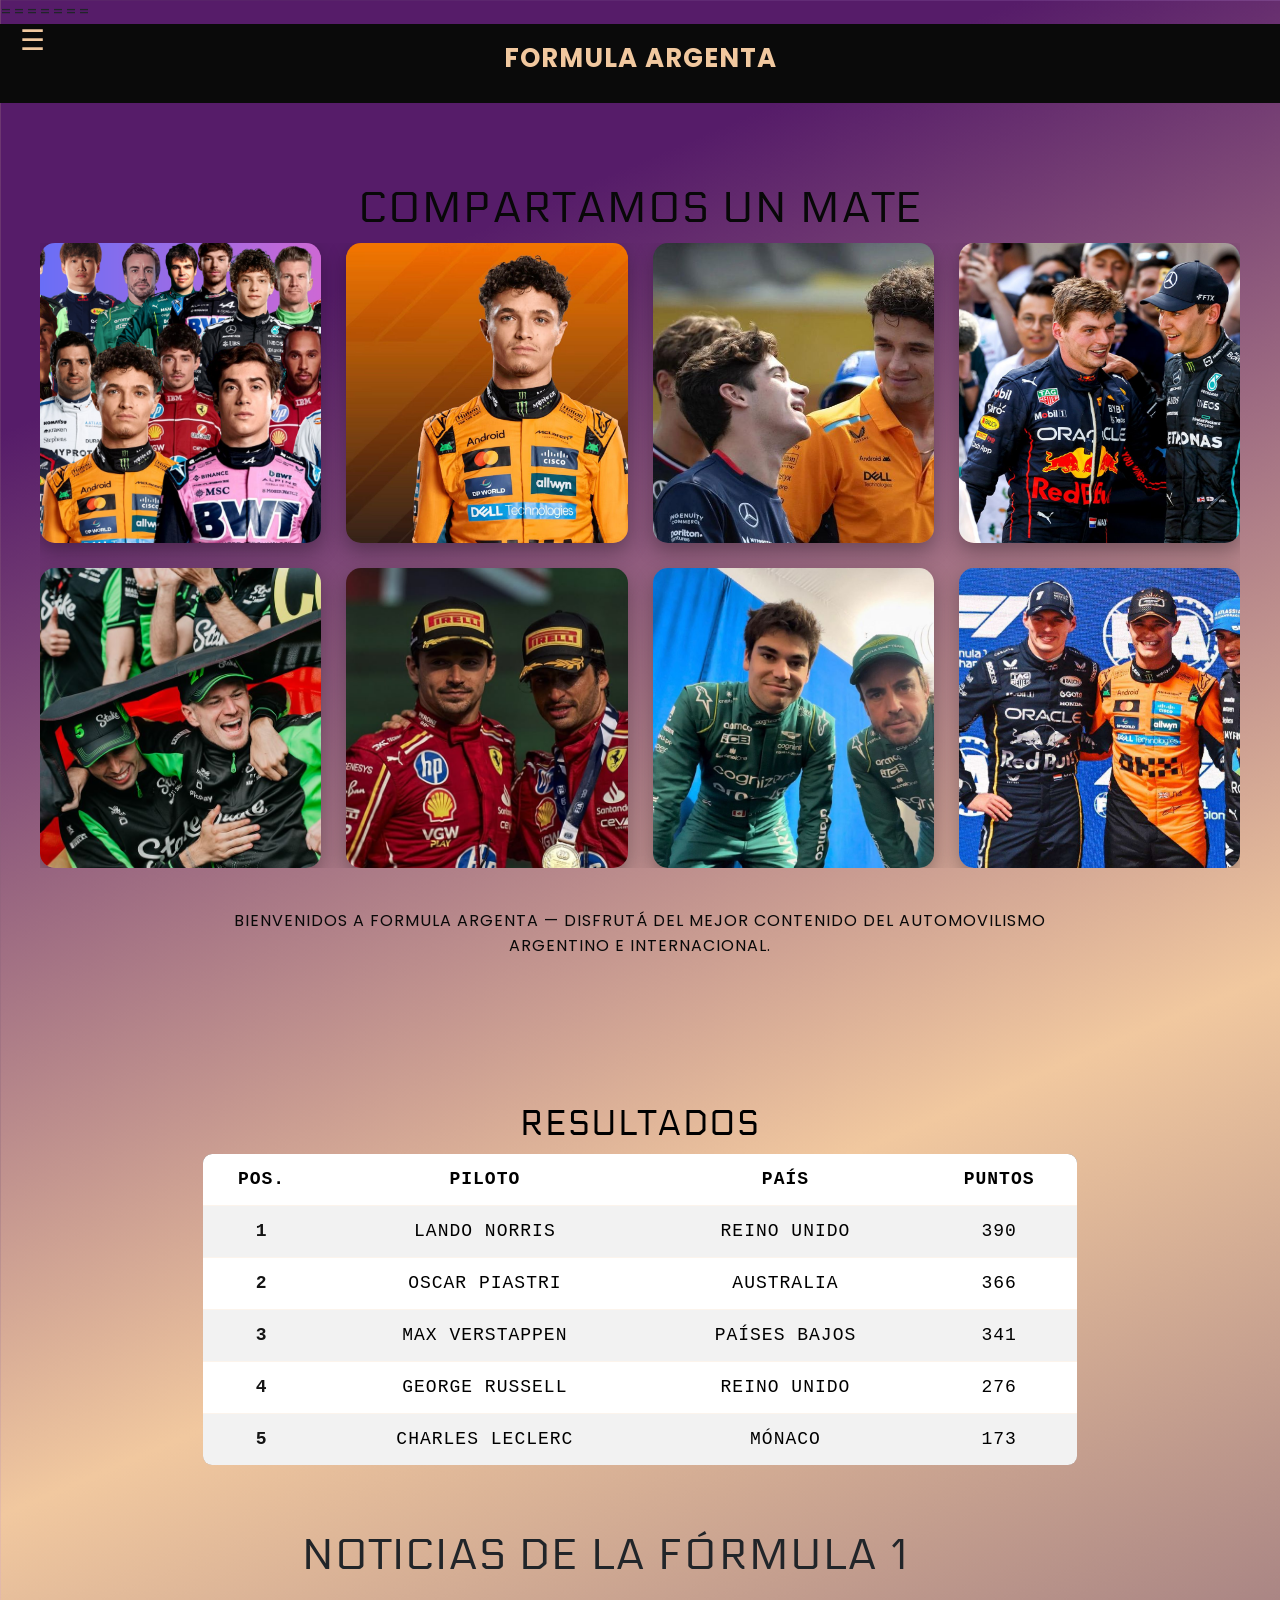
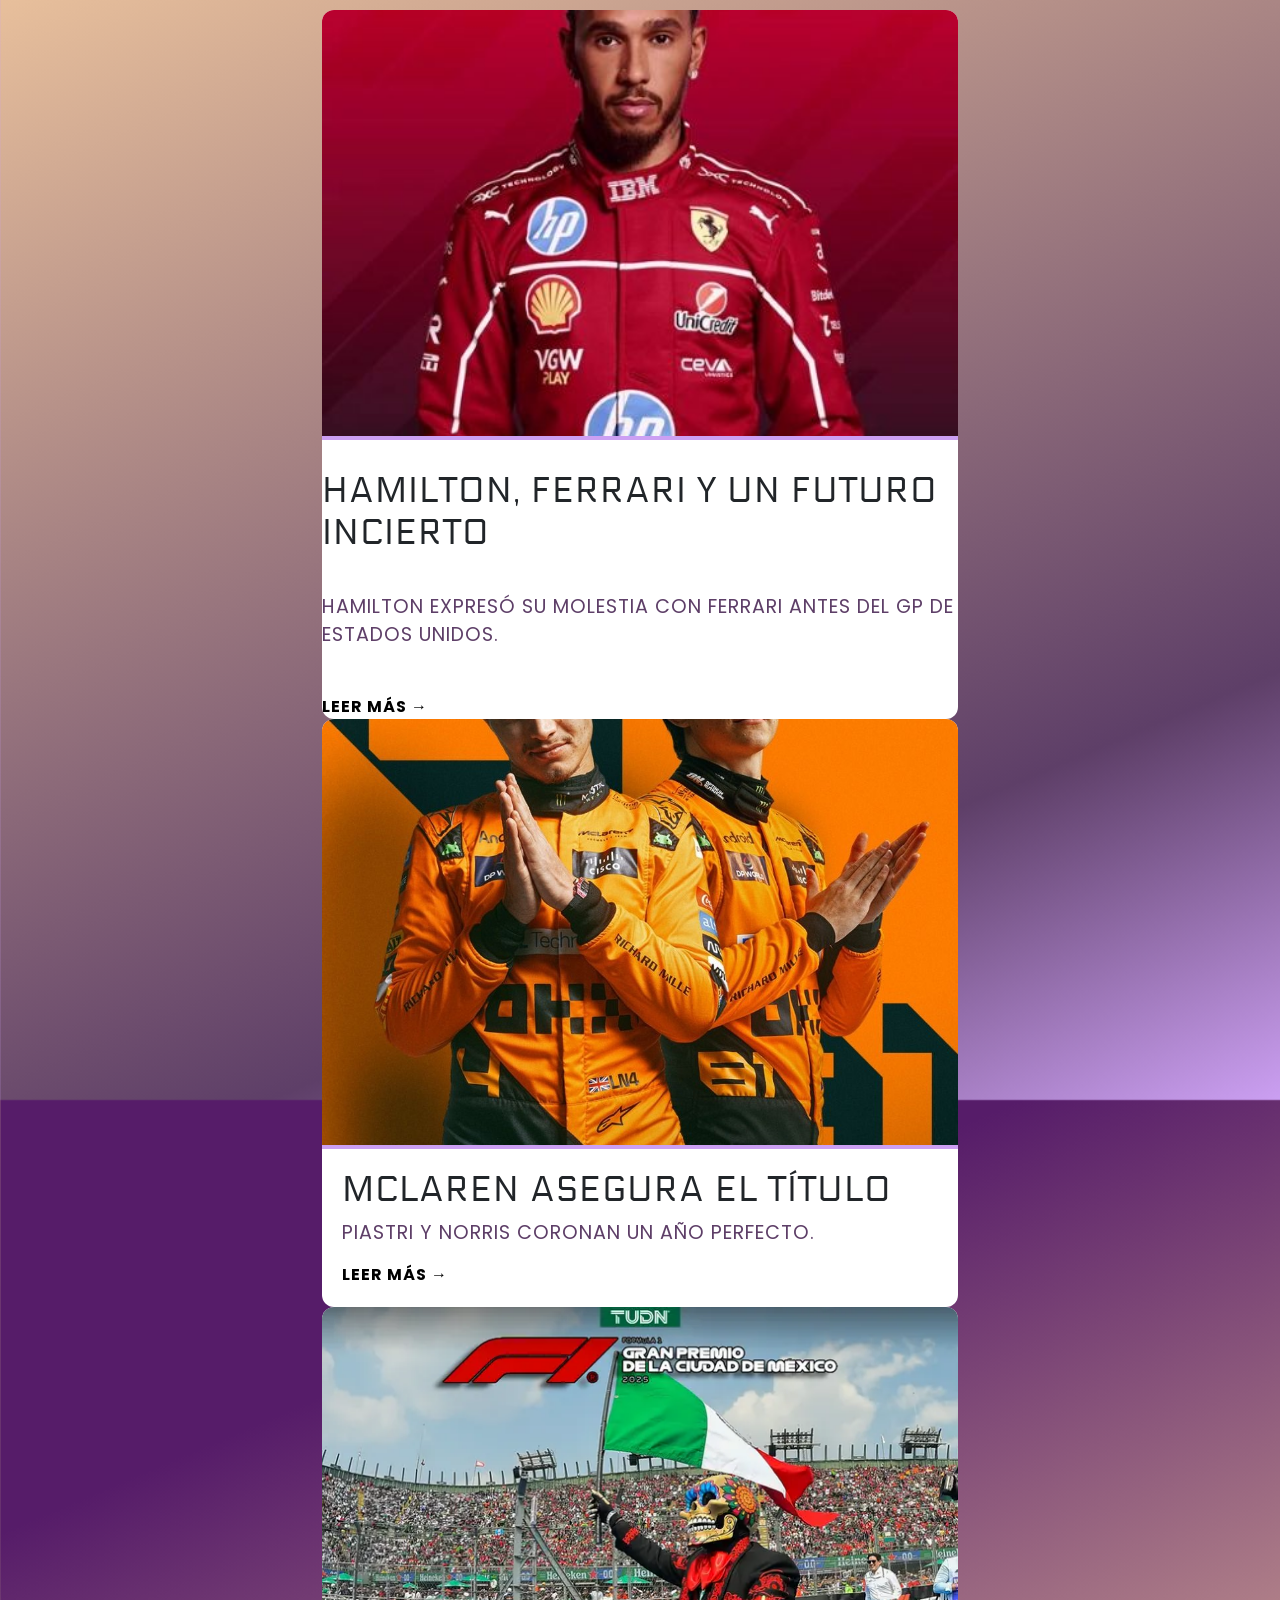
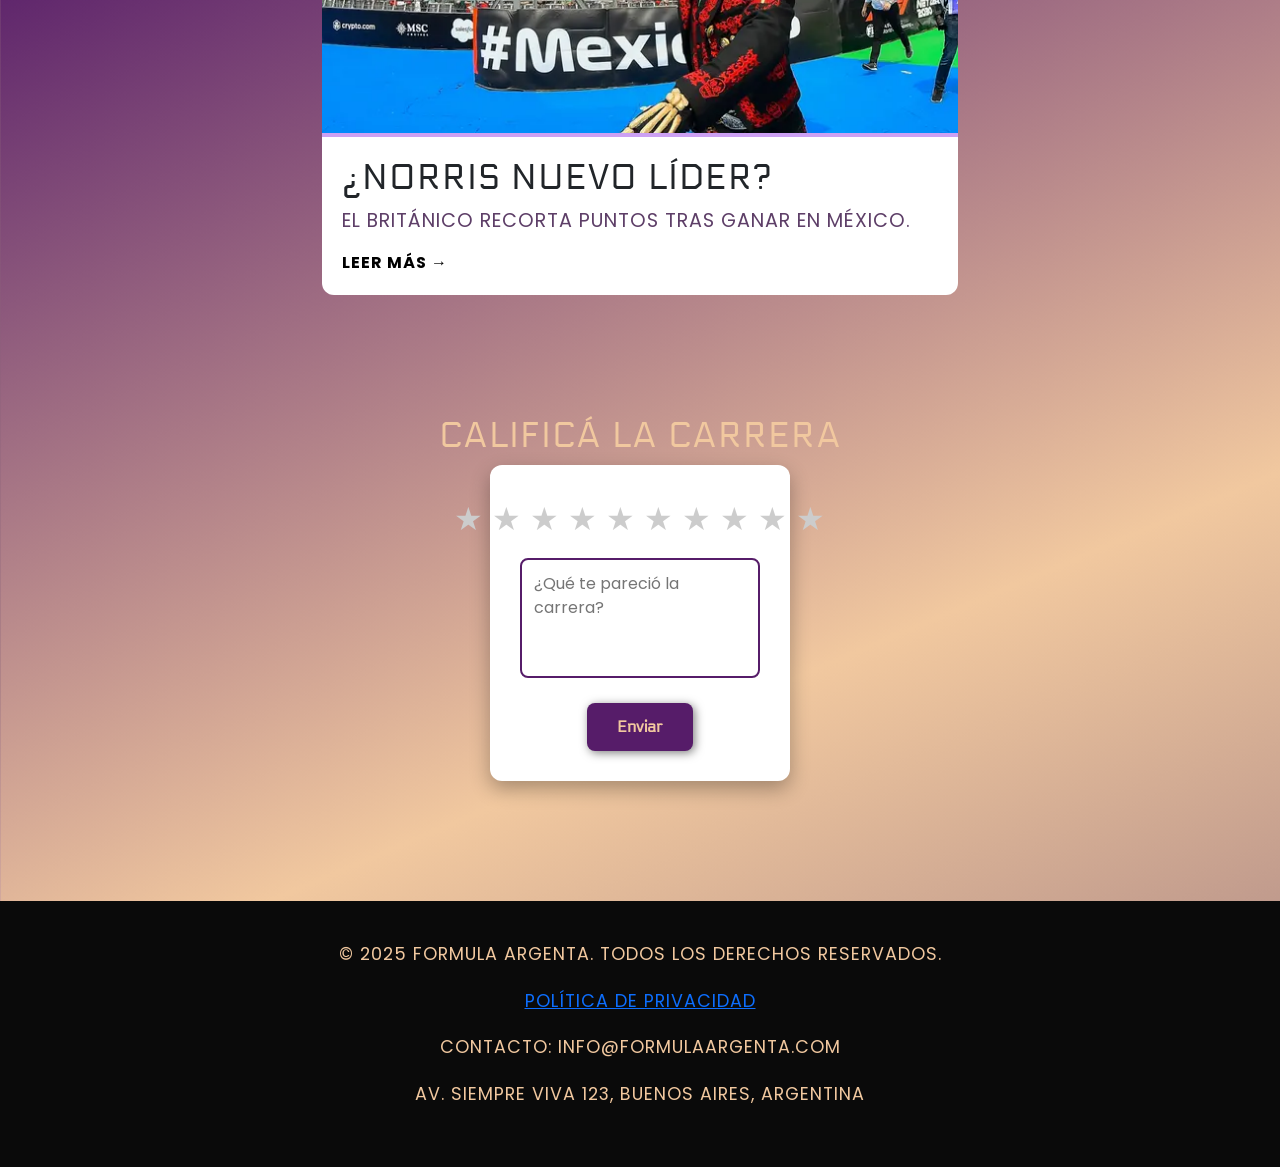
<file: index.html>
<!DOCTYPE html>
<html lang="es">
<head>
    <meta charset="UTF-8" />
    <meta name="viewport" content="width=device-width, initial-scale=1.0" />
    <title>Formula Argenta</title>

    <!-- Bootstrap -->
    <link 
        rel="stylesheet"
        href="https://cdn.jsdelivr.net/npm/bootstrap@5.3.3/dist/css/bootstrap.min.css"
    />

    <!-- Tipografías -->
    <link 
        rel="stylesheet" 
        href="https://fonts.googleapis.com/css2?family=Poppins:wght@300;400;600&family=Electrolize&display=swap"
    />

    <!-- CSS -->
    <link rel="stylesheet" href="assets/css/style.css">
=======
    <link rel="stylesheet" href="assets/style.css">

</head>
<body>

<header class="header">
    <p class="logo">Formula Argenta</p>

    <input type="checkbox" id="menu-toggle" class="menu-toggle">
    <label for="menu-toggle" class="menu-btn">☰</label>

    <nav class="navbar">
        <ul class="nav-links">
        <li><a href="index.html">Inicio</a></li>
        <li><a href="pages/feed.html">Feed</a></li>
        <li><a href="pages/noticias.html">Noticias</a></li>
        <li><a href="pages/resultados.html">Resultados</a></li>
        <li><a href="pages/tu-opinion.html">Tu opinión</a></li>
        <li><a href="pages/login.html">Iniciar Sesión</a></li>
        </ul>
    </nav>
</header>

<!-- ============================================================
    FEED
=============================================================== -->
<section id="feed">
    <h1>Compartamos un mate</h1>

    <div class="feed-container">
        <div class="feed-item"><img src="assets/img/PILOTOS.png" alt="Pilotos" /></div>
        <div class="feed-item"><img src="assets/img/lando.jpg" alt="Lando" /></div>
        <div class="feed-item"><img src="assets/img/frando.jpg" alt="Fernando" /></div>
        <div class="feed-item"><img src="assets/img/maxgeo.jpg" alt="Max" /></div>
        <div class="feed-item"><img src="assets/img/nicoborto.jpg" alt="Nico" /></div>
        <div class="feed-item"><img src="assets/img/charlos.jpg" alt="Carlos" /></div>
        <div class="feed-item"><img src="assets/img/alolance.jpg" alt="Lance" /></div>
        <div class="feed-item"><img src="assets/img/landomaxcar.jpg" alt="Landomax" /></div>
    </div>
    <p>
        Bienvenidos a Formula Argenta — disfrutá del mejor contenido del automovilismo argentino e internacional.
    </p>
</section>



<!--RESULTADOS-->
<section id="resultados" class="py-5">
    <div class="container text-center">
        <h2>Resultados</h2>

        <div class="table-responsive">
        <!-- SE MANTIENE BOOTSTRAP -->
        <table class="table table-striped table-hover align-middle">
        <thead>
        <tr>
        <th>Pos.</th>
        <th>Piloto</th>
        <th>País</th>
        <th>Puntos</th>
        </tr>
        </thead>
        <tbody>
        <tr><td>1</td><td>Lando Norris</td><td>Reino Unido</td><td>390</td></tr>
        <tr><td>2</td><td>Oscar Piastri</td><td>Australia</td><td>366</td></tr>
        <tr><td>3</td><td>Max Verstappen</td><td>Países Bajos</td><td>341</td></tr>
        <tr><td>4</td><td>George Russell</td><td>Reino Unido</td><td>276</td></tr>
        <tr><td>5</td><td>Charles Leclerc</td><td>Mónaco</td><td>173</td></tr>
        </tbody>
        </table>
        </div>
    </div>
</section>

<!-- ============================================================
    NOTICIAS (MAQUETADO CON FLEX / GRID)
=============================================================== -->
<section id="noticias">
    <div class="container">
        <h1>Noticias de la Fórmula 1</h1>

        <div class="news-content">
        <article class="news-item">
        <img src="assets/img/hamilton.jpg" alt="">
        <div class="news-grid">
        <h2>Hamilton, Ferrari y un futuro incierto</h2>
        <p>Hamilton expresó su molestia con Ferrari antes del GP de Estados Unidos.</p>
        <a href="#">Leer más →</a>
        </div>
        </article>

        <article class="news-item">
        <img src="assets/img/landoscar.jpg" alt="">
        <div class="news-content">
        <h2>McLaren asegura el título</h2>
        <p>Piastri y Norris coronan un año perfecto.</p>
        <a href="#">Leer más →</a>
        </div>
        </article>

        <article class="news-item">
        <img src="assets/img/MEXICO.jpg" alt="">
        <div class="news-content">
        <h2>¿Norris nuevo líder?</h2>
        <p>El británico recorta puntos tras ganar en México.</p>
        <a href="#">Leer más →</a>
        </div>
        </article>
        </div>
    </div>
</section>


<!-- ============================================================
    OPINIÓN
=============================================================== -->
<section id="califica">
    <h2>Calificá la carrera</h2>

    <form class="rating-form">
        <div class="stars">
        <input type="radio" id="star5" name="rating" value="5"><label for="star5">★</label>
        <input type="radio" id="star4" name="rating" value="4"><label for="star4">★</label>
        <input type="radio" id="star3" name="rating" value="3"><label for="star3">★</label>
        <input type="radio" id="star2" name="rating" value="2"><label for="star2">★</label>
        <input type="radio" id="star1" name="rating" value="1"><label for="star1">★</label>
            <input type="radio" id="star5" name="rating" value="5"><label for="star5">★</label>
            <input type="radio" id="star4" name="rating" value="4"><label for="star4">★</label>
            <input type="radio" id="star3" name="rating" value="3"><label for="star3">★</label>
            <input type="radio" id="star2" name="rating" value="2"><label for="star2">★</label>
            <input type="radio" id="star1" name="rating" value="1"><label for="star1">★</label>
        </div>
        <textarea placeholder="¿Qué te pareció la carrera?" required></textarea>
        <button type="submit">Enviar</button>
    </form>
</section>

</main>


<footer id="footer">
    <div class="footer-container">
        <p>© 2025 Formula Argenta. Todos los derechos reservados.</p>
        <p><a href="#">Política de privacidad</a></p>
        <p>Contacto: info@formulaargenta.com</p>
        <p>Av. Siempre Viva 123, Buenos Aires, Argentina</p>
    </div>
</footer>

</body>
</html>
</file>
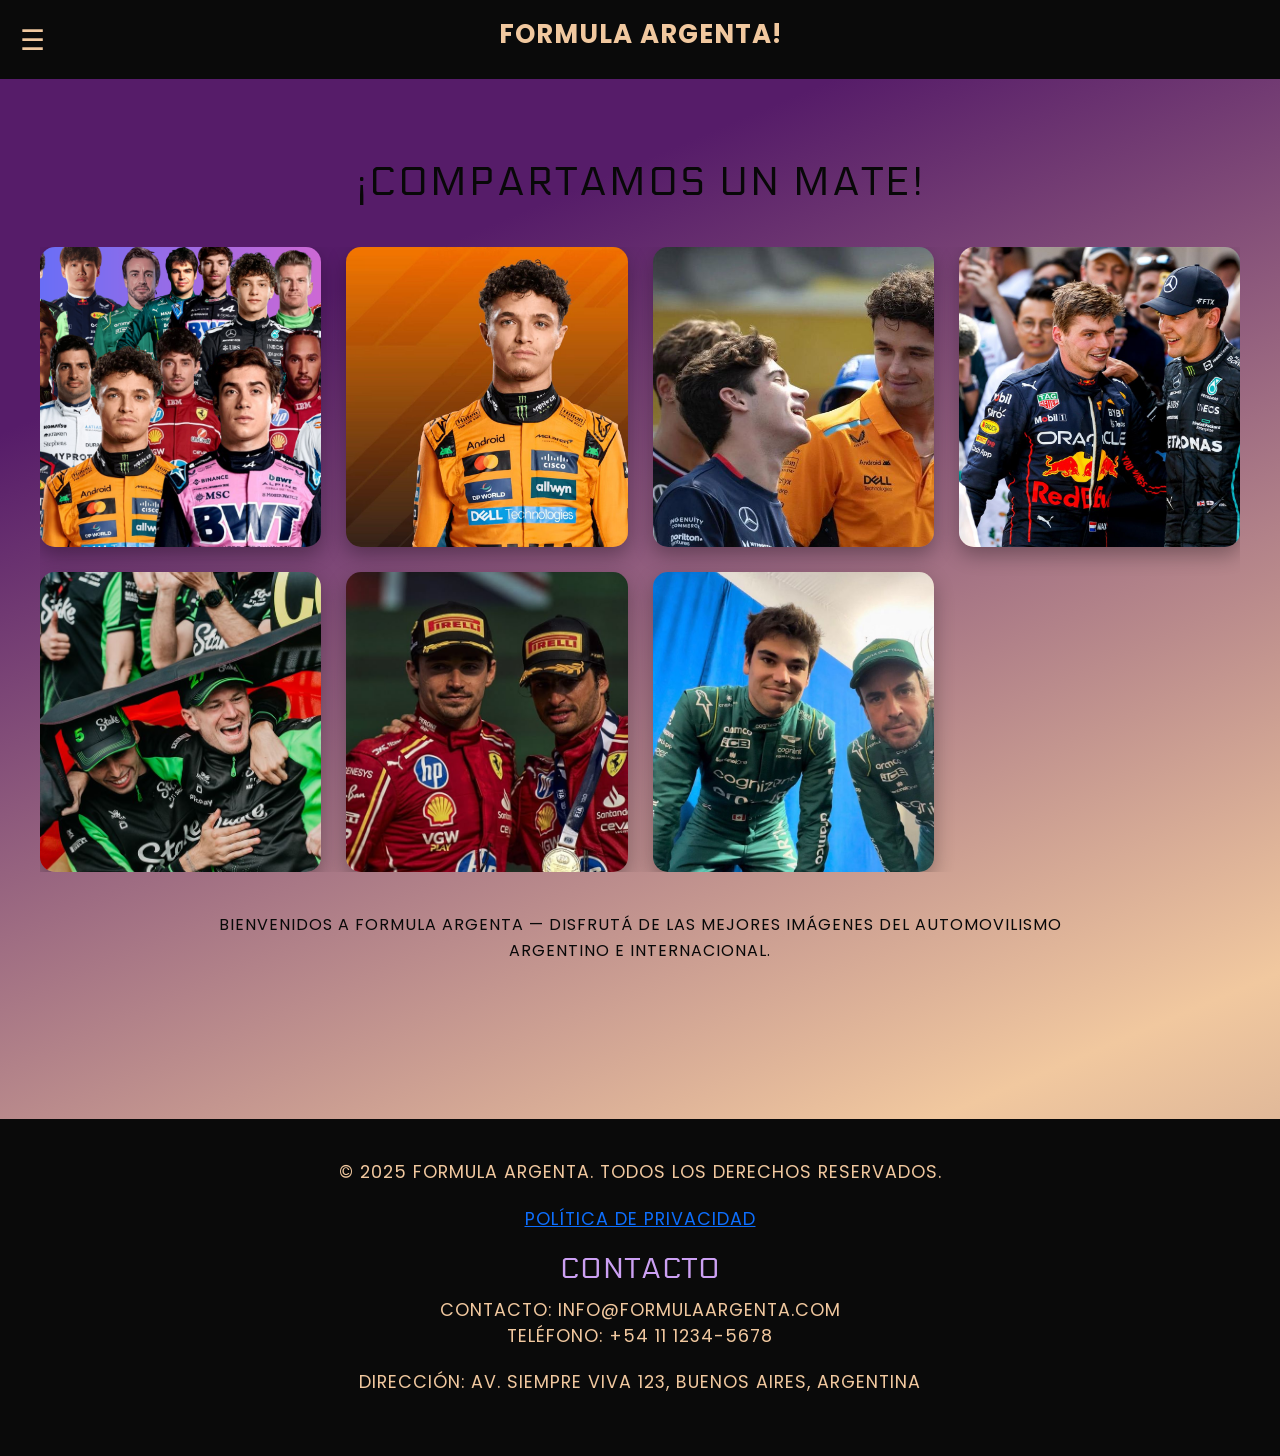
<file: pages/feed.html>
<!DOCTYPE html>
<html lang="es">
<head>
    <meta charset="UTF-8" />
    <meta name="viewport" content="width=device-width, initial-scale=1.0" />
    <title>Formula Argenta</title>                                              <!--TITULO PÁGINA-->
    <!--BOOSTRAP-->
    <link 
    href="https://cdn.jsdelivr.net/npm/bootstrap@5.3.3/dist/css/bootstrap.min.css" 
    rel="stylesheet" 
    integrity="sha384-QWTKZyjpPEjISv5WaRU9OFeRpok6YctnYmDr5pNlyT2bRjXh0JMhjY6hW+ALEwIH" 
    crossorigin="anonymous">
    <!-- Fuente Poppins y Electrolize -->
<link href="https://fonts.googleapis.com/css2?family=Poppins:wght@300;400;600&family=Electrolize&display=swap" rel="stylesheet">
    <!-- Enlace al archivo CSS -->
<!-- En feed.html -->
<link rel="stylesheet" href="../assets/style.css">
</head>

<body>
    <!-- Encabezado de la página -->
    <header>
    <p class="logo">Formula Argenta!</p>
    <input type="checkbox" id="menu-toggle" class="menu-toggle">
    <label for="menu-toggle" class="menu-btn">
    ☰
    </label>
    <nav class="navbar">
        <ul class="nav-links">
        <li><a href="pages/feed.html">Feed</a></li>
        <li><a href="pages/noticias.html">Noticias</a></li>
        <li><a href="pages/resultados.html">Resultados</a></li>
        <li><a href="pages/tu-opinion.html">Tu opinión</a></li>
        <li><a href="pages/login.html">Iniciar Sesión</a></li>
        </ul>
    </nav>
    </header>

    <!-- ================= FEED ================= -->
<section id="feed">
    <h2>¡Compartamos un mate!</h2>

    <div class="feed-container">
    <div class="feed-item">
        <img src="../assets/img/PILOTOS.png" alt="Imagen 1">
    </div>
    <div class="feed-item">
        <img src="../assets/img/lando.jpg" alt="Imagen 2">
    </div>
    <div class="feed-item">
        <img src="../assets/img/frando.jpg" alt="Imagen 3">
    </div>
    <div class="feed-item">
        <img src="../assets/img/maxgeo.jpg" alt="Imagen 4">
    </div>
    <div class="feed-item">
        <img src="../assets/img/nicoborto.jpg" alt="Imagen 5">
    </div>
    <div class="feed-item">
        <img src="../assets/img/charlos.jpg" alt="Imagen 6">
    </div>
    <div class="feed-item">
        <img src="../assets/img/alolance.jpg" alt="Imagen 7">
    </div>
</div>

    <p>Bienvenidos a Formula Argenta — disfrutá de las mejores imágenes del automovilismo argentino e internacional.</p>
</section>

    <!-- ================= FOOTER ================= -->
    <footer id="footer">
    <!-- Pie de página -->
    <div class="footer-container">
        <p>© 2025 Formula Argenta. Todos los derechos reservados.</p>
        <p><a href="#">Política de privacidad</a></p>

        <h4>Contacto</h4>
        <p>
        Contacto: info@formulaargenta.com<br />
        Teléfono: +54 11 1234-5678
        </p>
        <p>Dirección: Av. Siempre Viva 123, Buenos Aires, Argentina</p>
    </div>
    </footer>
    <script 
    src="https://cdn.jsdelivr.net/npm/bootstrap@5.3.3/dist/js/bootstrap.bundle.min.js" 
    integrity="sha384-YvpcrYf0tY3lHB60NNkmXc5s9fDVZLESaAA55NDzOxhy9GkcIdslK1eN7N6jIeHz" 
    crossorigin="anonymous"></script>
</body>
</html>
</file>
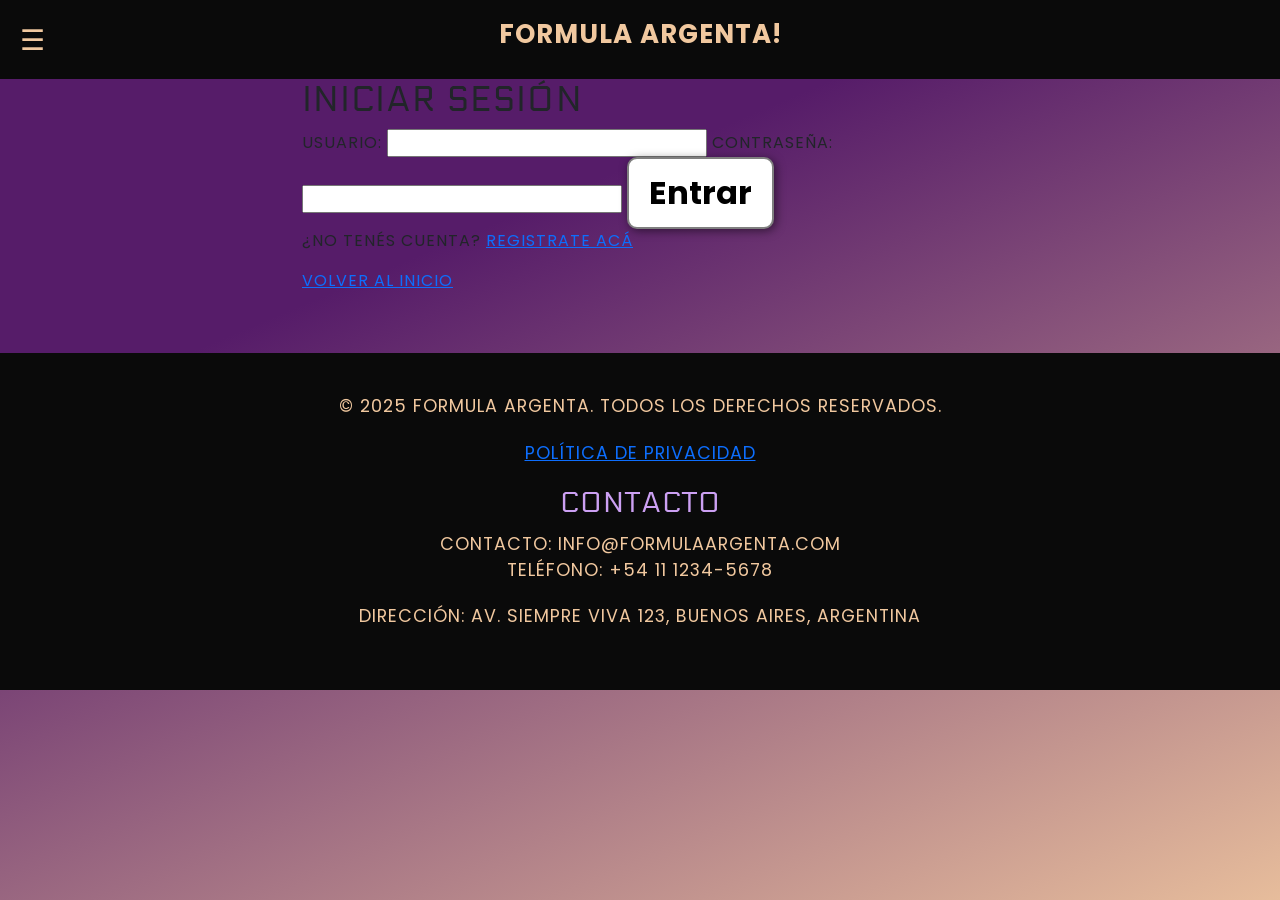
<file: pages/login.html>
<!DOCTYPE html>
<html lang="es">
<head>
    <meta charset="UTF-8" />
    <meta name="viewport" content="width=device-width, initial-scale=1.0" />
    <title>Formula Argenta</title>                                              <!--TITULO PÁGINA-->
    <!--BOOSTRAP-->
    <link 
    href="https://cdn.jsdelivr.net/npm/bootstrap@5.3.3/dist/css/bootstrap.min.css" 
    rel="stylesheet" 
    integrity="sha384-QWTKZyjpPEjISv5WaRU9OFeRpok6YctnYmDr5pNlyT2bRjXh0JMhjY6hW+ALEwIH" 
    crossorigin="anonymous">
    <!-- Fuente Poppins y Electrolize -->
<link href="https://fonts.googleapis.com/css2?family=Poppins:wght@300;400;600&family=Electrolize&display=swap" rel="stylesheet">
    <!-- Enlace al archivo CSS -->
<!-- En feed.html -->
<link rel="stylesheet" href="../assets/style.css">
</head>

<body>
    <!-- Encabezado de la página -->
    <header>
    <p class="logo">Formula Argenta!</p>
    <input type="checkbox" id="menu-toggle" class="menu-toggle">
    <label for="menu-toggle" class="menu-btn">
    ☰
    </label>
    <nav class="navbar">
        <ul class="nav-links">
        <li><a href="pages/feed.html">Feed</a></li>
        <li><a href="pages/noticias.html">Noticias</a></li>
        <li><a href="pages/resultados.html">Resultados</a></li>
        <li><a href="pages/tu-opinion.html">Tu opinión</a></li>
        <li><a href="pages/login.html">Iniciar Sesión</a></li>
        </ul>
    </nav>
    </header>

<main>
    <section id="login">
    <div class="container">
        <h2>Iniciar Sesión</h2>
        <form action="#" method="post">
        <label for="usuario">Usuario:</label>
        <input type="text" id="usuario" name="usuario" required>

        <label for="password">Contraseña:</label>
        <input type="password" id="password" name="password" required>

        <button type="submit">Entrar</button>
        </form>

        <p class="switch">¿No tenés cuenta? <a href="#registro">Registrate acá</a></p>
        <p class="switch"><a href="../index.html">Volver al inicio</a></p>
    </div>
    </section>

    <section id="registro" class="hidden">
    <div class="container">
        <h2>Registrarse</h2>
        <form action="#" method="post">
        <input type="text" name="nombre" placeholder="Nombre completo" required>
        <input type="email" name="email" placeholder="Correo electrónico" required>
        <input type="password" name="password" placeholder="Contraseña" required>
        <button type="submit">Registrarse</button>
        </form>
        <p class="switch">¿Ya tenés cuenta? <a href="#login">Iniciar Sesión</a></p>
        </div>
    </section>
</main>

    <!-- ================= FOOTER ================= -->
    <footer id="footer">
    <!-- Pie de página -->
    <div class="footer-container">
        <p>© 2025 Formula Argenta. Todos los derechos reservados.</p>
        <p><a href="#">Política de privacidad</a></p>

        <h4>Contacto</h4>
        <p>
        Contacto: info@formulaargenta.com<br />
        Teléfono: +54 11 1234-5678
        </p>
        <p>Dirección: Av. Siempre Viva 123, Buenos Aires, Argentina</p>
    </div>
    </footer>

    <!-- Bootstrap JS -->
    <script 
        src="https://cdn.jsdelivr.net/npm/bootstrap@5.3.3/dist/js/bootstrap.bundle.min.js" 
        integrity="sha384-YvpcrYf0tY3lHB60NNkmXc5s9fDVZLESaAA55NDzOxhy9GkcIdslK1eN7N6jIeHz" 
        crossorigin="anonymous">
    </script>
</body>
</html>
</file>
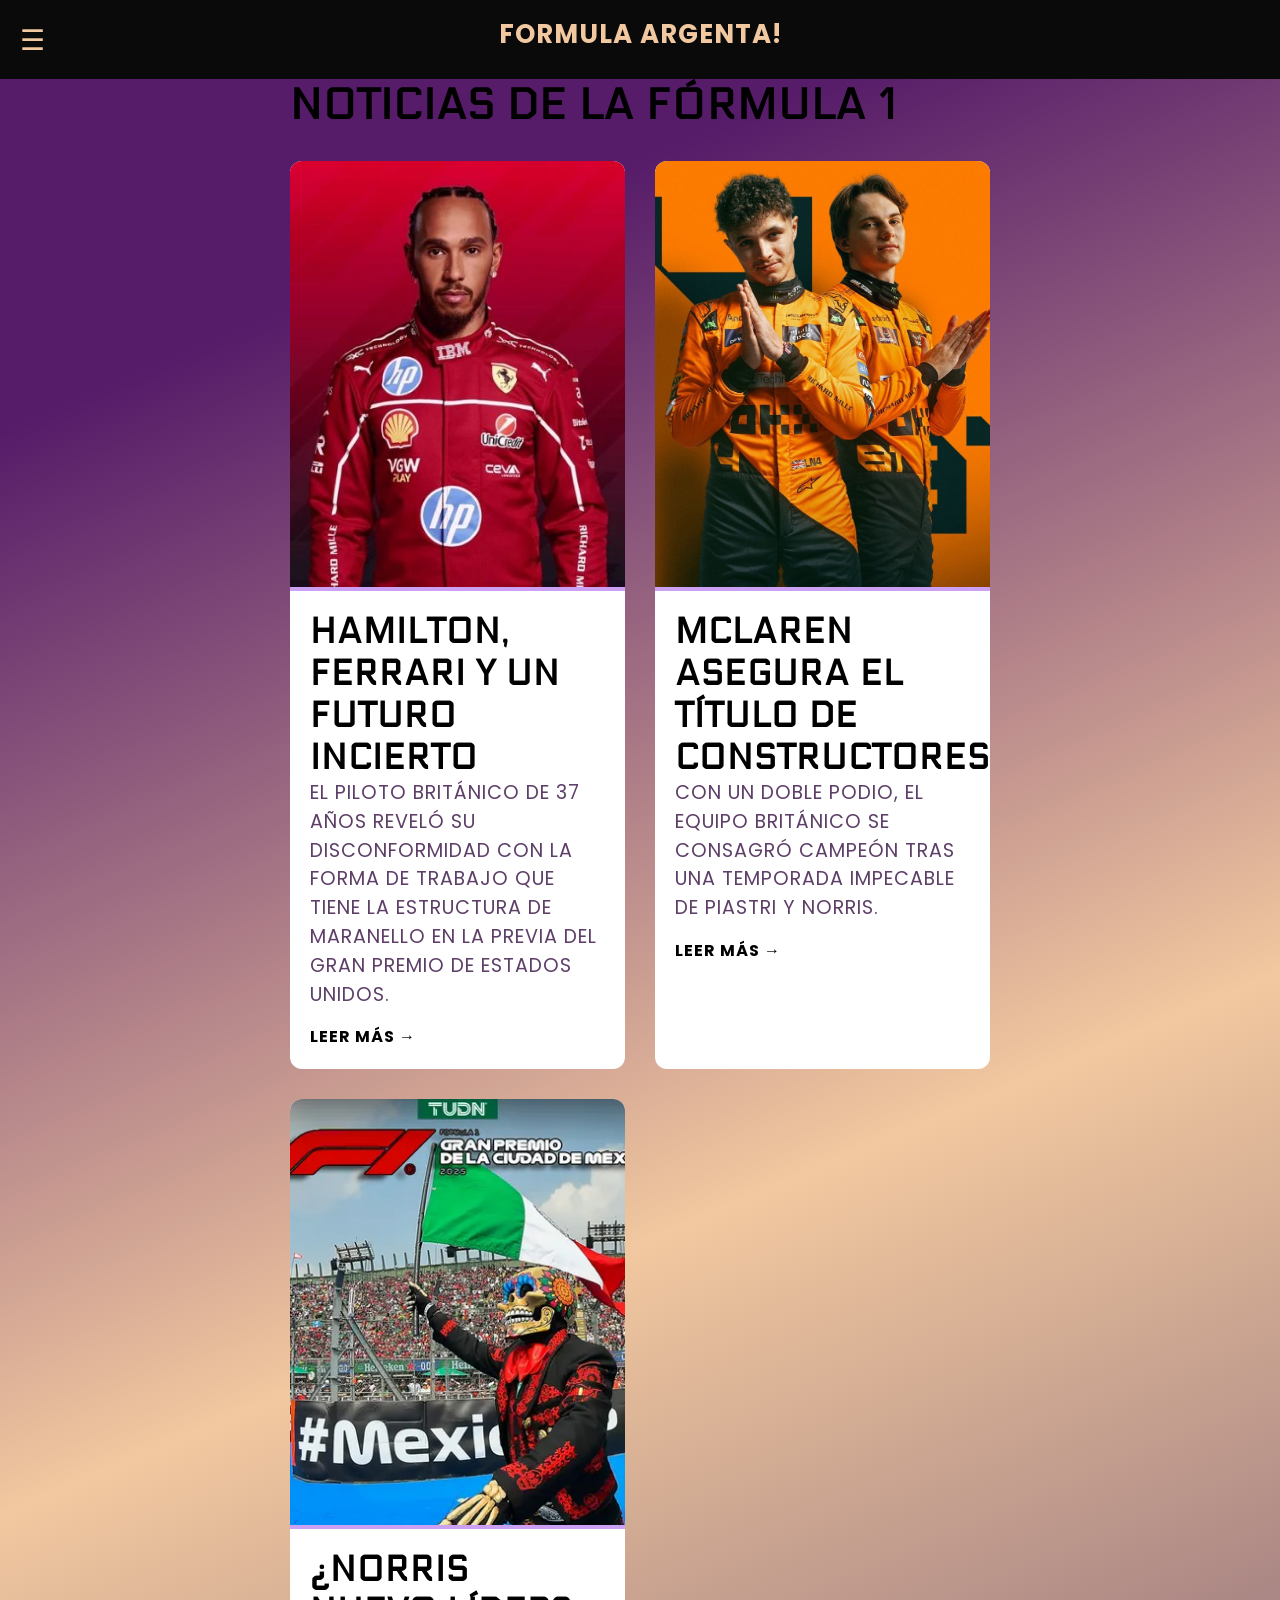
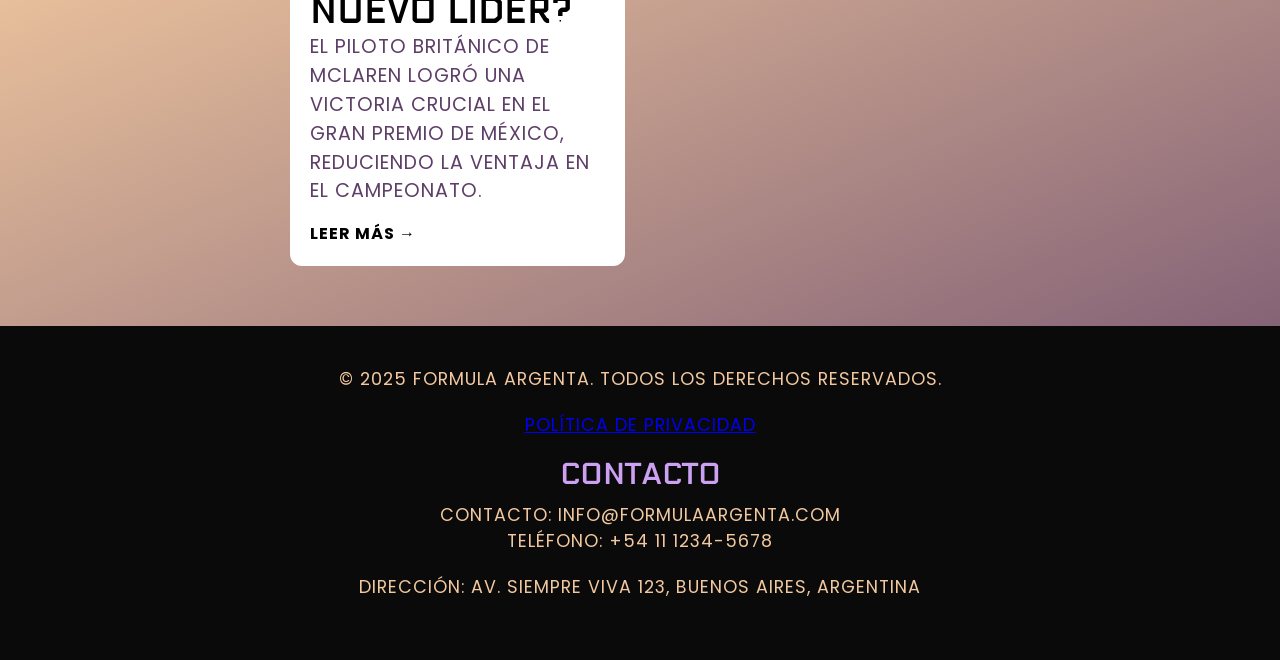
<file: pages/noticias.html>
<!DOCTYPE html>
<html lang="es">
<head>
<meta charset="UTF-8" />
<meta name="viewport" content="width=device-width, initial-scale=1.0" />
<title>Noticias - Formula Argenta</title>

<!-- Fuente Poppins y Electrolize -->
<link href="https://fonts.googleapis.com/css2?family=Poppins:wght@300;400;600&family=Electrolize&display=swap" rel="stylesheet">

<!-- Enlace al archivo CSS -->
<link rel="stylesheet" href="../assets/style.css">
</head>

<body class="noticias-page">

<!-- ================= HEADER ================= -->
<header>
    <p class="logo">Formula Argenta!</p>

    <!-- Menú hamburguesa -->
    <input type="checkbox" id="menu-toggle" class="menu-toggle">
    <label for="menu-toggle" class="menu-btn">☰</label>

    <!-- Navegación -->
    <nav class="navbar">
    <ul class="nav-links">
        <li><a href="../index.html">Inicio</a></li>
        <li><a href="feed.html">Feed</a></li>
        <li><a href="noticias.html" class="active">Noticias</a></li>
        <li><a href="resultados.html">Resultados</a></li>
        <li><a href="tu-opinion.html">Tu opinión</a></li>
        <li><a href="login.html">Iniciar Sesión</a></li>
    </ul>
    </nav>
</header>

<!-- ================= MAIN ================= -->
<main>
    <section id="noticias">
    <div class="container">
        <h1>Noticias de la Fórmula 1</h1>

        <div class="news-grid">
        <!-- Noticia 1 -->
        <article class="news-item">
        <img src="../assets/img/hamilton.jpg" alt="Hamilton, Ferrari y un futuro incierto">
        <div class="news-content">
        <h2>Hamilton, Ferrari y un futuro incierto</h2>
        <p>El piloto británico de 37 años reveló su disconformidad con la forma de trabajo que tiene la estructura de Maranello en la previa del Gran Premio de Estados Unidos.</p>
        <a href="https://www.tycsports.com/automovilismo/lewis-hamilton-reporte-interno-quejas-ferrari-formula-1-f1-gp-de-estados-unidos-id692067.html" target="_blank">Leer más →</a>
        </div>
        </article>

        <!-- Noticia 2 -->
        <article class="news-item">
        <img src="../assets/img/landoscar.jpg" alt="McLaren celebra">
        <div class="news-content">
        <h2>McLaren asegura el título de constructores</h2>
        <p>Con un doble podio, el equipo británico se consagró campeón tras una temporada impecable de Piastri y Norris.</p>
        <a href="https://www.espn.com.ar/deporte-motor/f1/nota/_/id/15775243/mclaren-campeon-de-constructores-y-con-la-interna-al-rojo-vivo" target="_blank">Leer más →</a>
        </div>
        </article>

        <!-- Noticia 3 -->
        <article class="news-item">
        <img src="../assets/img/MEXICO.jpg" alt="Todo sobre el GP de México">
        <div class="news-content">
        <h2>¿Norris nuevo líder?</h2>
        <p>El piloto británico de McLaren logró una victoria crucial en el Gran Premio de México, reduciendo la ventaja en el campeonato.</p>
        <a href="https://www.infobae.com/mexico/2025/10/25/practicas-libres-3-f1-hoy-en-vivo-gran-premio-de-mexico-2025/" target="_blank">Leer más →</a>
        </div>
        </article>
        </div>
        </div>
    </section>
    </main>

<!-- ================= FOOTER ================= -->
    <footer id="footer">
    <div class="footer-container">
        <p>© 2025 Formula Argenta. Todos los derechos reservados.</p>
        <p><a href="#">Política de privacidad</a></p>
        <h4>Contacto</h4>
        <p>
        Contacto: info@formulaargenta.com<br>
        Teléfono: +54 11 1234-5678
        </p>
        <p>Dirección: Av. Siempre Viva 123, Buenos Aires, Argentina</p>
    </div>
</footer>
</body>
</html>
</file>
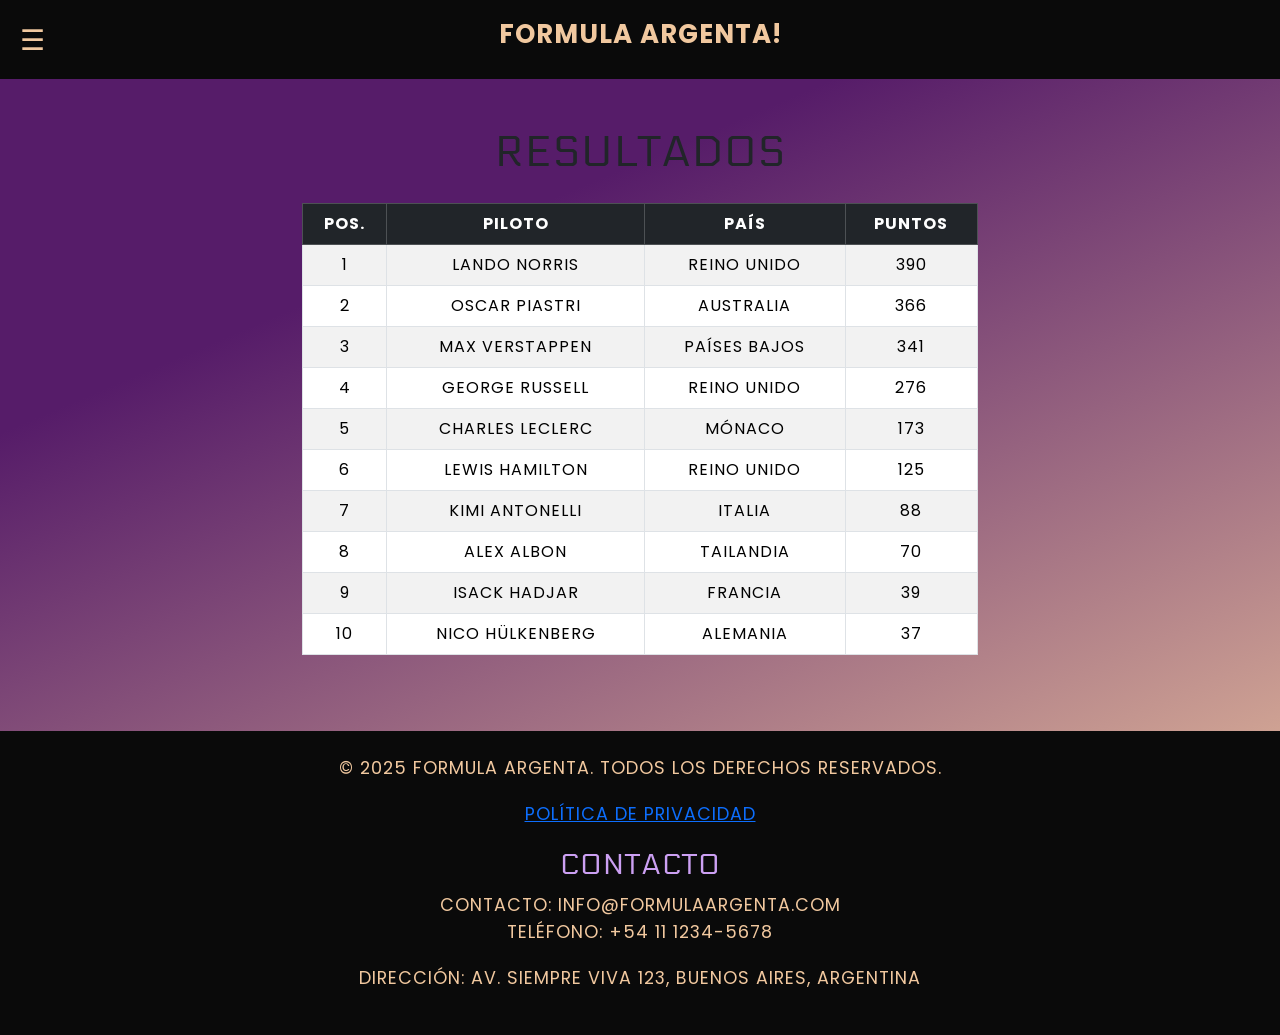
<file: pages/resultados.html>
<!DOCTYPE html>
<html lang="es">
<head>
    <meta charset="UTF-8" />
    <meta name="viewport" content="width=device-width, initial-scale=1.0" />
    <title>Formula Argenta</title>                                              <!--TITULO PÁGINA-->
    <!--BOOSTRAP-->
    <link 
    href="https://cdn.jsdelivr.net/npm/bootstrap@5.3.3/dist/css/bootstrap.min.css" 
    rel="stylesheet" 
    integrity="sha384-QWTKZyjpPEjISv5WaRU9OFeRpok6YctnYmDr5pNlyT2bRjXh0JMhjY6hW+ALEwIH" 
    crossorigin="anonymous">
    <!-- Fuente Poppins y Electrolize -->
<link href="https://fonts.googleapis.com/css2?family=Poppins:wght@300;400;600&family=Electrolize&display=swap" rel="stylesheet">
    <!-- Enlace al archivo CSS -->
<!-- En feed.html -->
<link rel="stylesheet" href="../assets/style.css">
</head>

<body>
    <!-- Encabezado de la página -->
    <header>
    <p class="logo">Formula Argenta!</p>
    <input type="checkbox" id="menu-toggle" class="menu-toggle">
    <label for="menu-toggle" class="menu-btn">
    ☰
    </label>
    <nav class="navbar">
        <ul class="nav-links">
        <li><a href="pages/feed.html">Feed</a></li>
        <li><a href="pages/noticias.html">Noticias</a></li>
        <li><a href="pages/resultados.html">Resultados</a></li>
        <li><a href="pages/tu-opinion.html">Tu opinión</a></li>
        <li><a href="pages/login.html">Iniciar Sesión</a></li>
        </ul>
    </nav>
    </header>

<!-- ================= MAIN ================= -->
<main class="container my-5">
    <h1 class="text-center mb-4">Resultados</h1>

    <div class="table-responsive">
        <table class="table table-striped table-bordered text-center align-middle">
        <thead class="table-dark">
        <tr>
        <th>Pos.</th>
        <th>Piloto</th>
        <th>País</th>
        <th>Puntos</th>
        </tr>
        </thead>
        <tbody>
        <tr><td>1</td><td>Lando Norris</td><td>Reino Unido</td><td>390</td></tr>
        <tr><td>2</td><td>Oscar Piastri</td><td>Australia</td><td>366</td></tr>
        <tr><td>3</td><td>Max Verstappen</td><td>Países Bajos</td><td>341</td></tr>
        <tr><td>4</td><td>George Russell</td><td>Reino Unido</td><td>276</td></tr>
        <tr><td>5</td><td>Charles Leclerc</td><td>Mónaco</td><td>173</td></tr>
        <tr><td>6</td><td>Lewis Hamilton</td><td>Reino Unido</td><td>125</td></tr>
        <tr><td>7</td><td>Kimi Antonelli</td><td>Italia</td><td>88</td></tr>
        <tr><td>8</td><td>Alex Albon</td><td>Tailandia</td><td>70</td></tr>
        <tr><td>9</td><td>Isack Hadjar</td><td>Francia</td><td>39</td></tr>
        <tr><td>10</td><td>Nico Hülkenberg</td><td>Alemania</td><td>37</td></tr>
        </tbody>
    </table>
    </div>
</main>

<!-- ================= FOOTER ================= -->
<footer id="footer" class="text-center py-4">
    <div class="container">
        <p>© 2025 Formula Argenta. Todos los derechos reservados.</p>
        <p><a href="#">Política de privacidad</a></p>
        <h4>Contacto</h4>
        <p>
        Contacto: info@formulaargenta.com<br>
        Teléfono: +54 11 1234-5678
        </p>
        <p>Dirección: Av. Siempre Viva 123, Buenos Aires, Argentina</p>
    </div>
</footer>

<!-- Bootstrap JS -->
<script 
    src="https://cdn.jsdelivr.net/npm/bootstrap@5.3.3/dist/js/bootstrap.bundle.min.js" 
    integrity="sha384-YvpcrYf0tY3lHB60NNkmXc5s9fDVZLESaAA55NDzOxhy9GkcIdslK1eN7N6jIeHz" 
    crossorigin="anonymous">
</script>
</body>
</html>
</file>
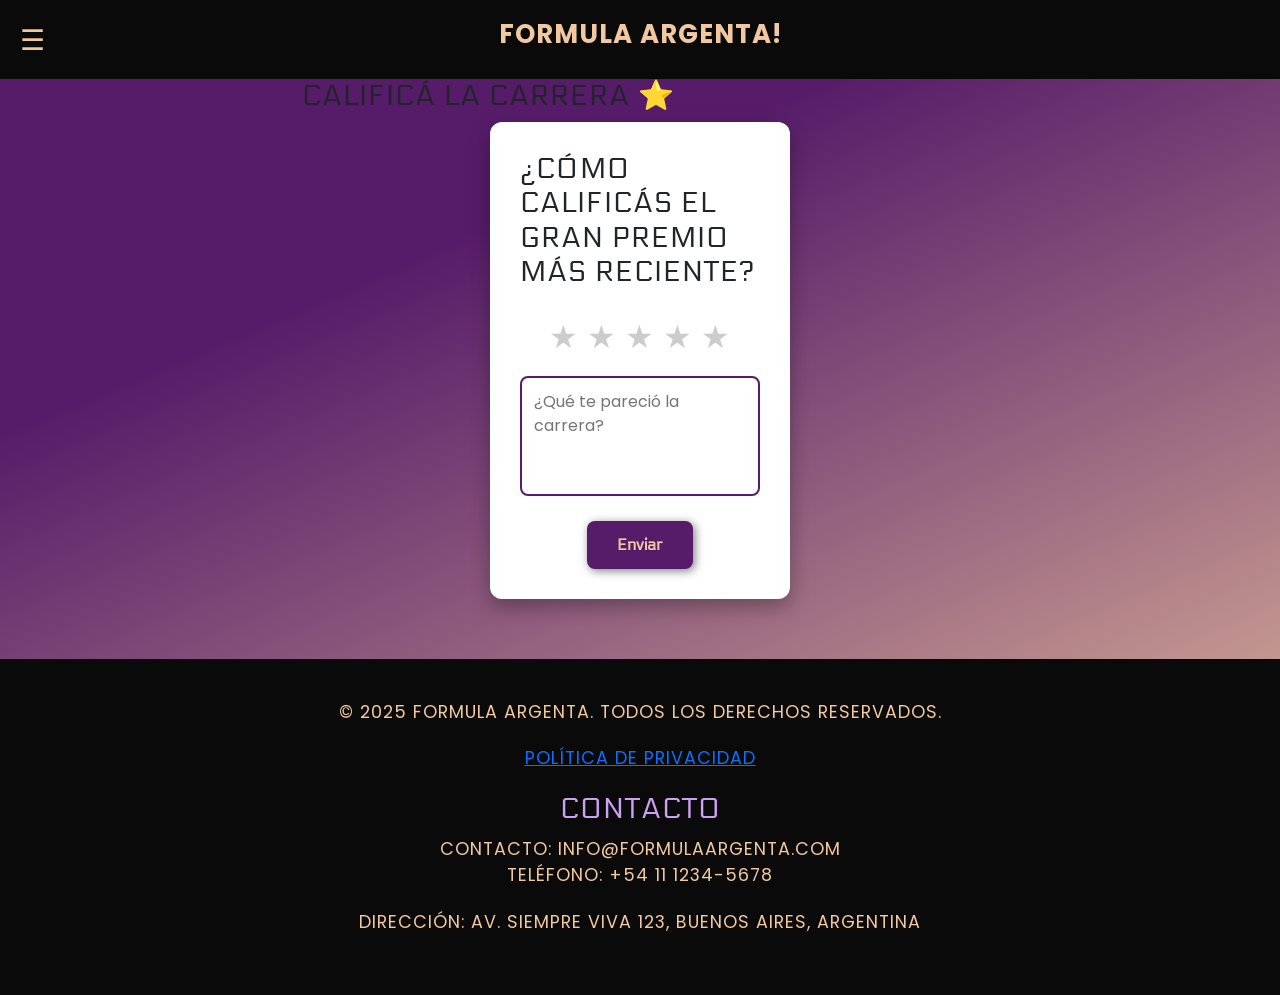
<file: pages/tu-opinion.html>
<!DOCTYPE html>
<html lang="es">
<head>
    <meta charset="UTF-8" />
    <meta name="viewport" content="width=device-width, initial-scale=1.0" />
    <title>Formula Argenta</title>                                              <!--TITULO PÁGINA-->
    <!--BOOSTRAP-->
    <link 
    href="https://cdn.jsdelivr.net/npm/bootstrap@5.3.3/dist/css/bootstrap.min.css" 
    rel="stylesheet" 
    integrity="sha384-QWTKZyjpPEjISv5WaRU9OFeRpok6YctnYmDr5pNlyT2bRjXh0JMhjY6hW+ALEwIH" 
    crossorigin="anonymous">
    <!-- Fuente Poppins y Electrolize -->
<link href="https://fonts.googleapis.com/css2?family=Poppins:wght@300;400;600&family=Electrolize&display=swap" rel="stylesheet">
    <!-- Enlace al archivo CSS -->
<!-- En feed.html -->
<link rel="stylesheet" href="../assets/style.css">
</head>

<body>
    <!-- Encabezado de la página -->
    <header>
    <p class="logo">Formula Argenta!</p>
    <input type="checkbox" id="menu-toggle" class="menu-toggle">
    <label for="menu-toggle" class="menu-btn">
    ☰
    </label>
    <nav class="navbar">
        <ul class="nav-links">
        <li><a href="pages/feed.html">Feed</a></li>
        <li><a href="pages/noticias.html">Noticias</a></li>
        <li><a href="pages/resultados.html">Resultados</a></li>
        <li><a href="pages/tu-opinion.html">Tu opinión</a></li>
        <li><a href="pages/login.html">Iniciar Sesión</a></li>
        </ul>
    </nav>
    </header>

<main>
    <section id="opinion" class="tu-opinion">
    <div class="container">
        <h5>Calificá la carrera ⭐</h5>

        <form action="#" method="post" class="rating-form">
        <h5>¿Cómo calificás el Gran Premio más reciente?</h5>

        <div class="stars">
        <input type="radio" id="estrella5" name="rating" value="5"><label for="estrella5">★</label>
        <input type="radio" id="estrella4" name="rating" value="4"><label for="estrella4">★</label>
        <input type="radio" id="estrella3" name="rating" value="3"><label for="estrella3">★</label>
        <input type="radio" id="estrella2" name="rating" value="2"><label for="estrella2">★</label>
        <input type="radio" id="estrella1" name="rating" value="1"><label for="estrella1">★</label>
        </div>

        <textarea name="opinion" placeholder="¿Qué te pareció la carrera?" required></textarea>
        <button type="submit">Enviar</button>
        </form>
    </div>
    </section>
</main>

<!-- ================= FOOTER ================= -->
<footer id="footer">
    <div class="footer-container">
    <p>© 2025 Formula Argenta. Todos los derechos reservados.</p>
    <p><a href="#">Política de privacidad</a></p>

    <h4>Contacto</h4>
    <p>
        Contacto: info@formulaargenta.com<br>
        Teléfono: +54 11 1234-5678
    </p>
    <p>Dirección: Av. Siempre Viva 123, Buenos Aires, Argentina</p>
    </div>
</footer>
</body>
</html>
</file>
<file: assets/css/style.css>
/* ESTILOS GENERALES Y TIPOGRAFÍA */

* {
    box-sizing: border-box;
    margin: 0;
    padding: 0;;
}

h1 { font-size: 2.7em; }
h2 { font-size: 2.2em; }
h3 { font-size: 2em; }
h4 { font-size: 1.8em; }
h5 { font-size: 1.8em; }
p  { font-size: 1em; }
ul { list-style: none; }
li { font-size: 1.25em; }

/* FONDO ANIMADO */
body {
    width: 100%;
    height: 100vh;
    background-size: 300% 300%;
    background-image: linear-gradient(337deg, #CCA0F3 25%, #5E3F68 35%, #f1c89f 65%, #561C69 90%);
    animation: fondoAnimado 20s ease infinite;
    font-family: "Poppins", sans-serif;
    text-transform: uppercase;
    letter-spacing: 1px
}   

.electrolize-regular, h1, h2, h3, h4, h5 {
    font-family: "Electrolize", sans-serif;
}


@keyframes fondoAnimado {
    0%   { background-position: 0% 50%; }
    50%  { background-position: 100% 50%; }
    100% { background-position: 0% 50%; }
}

/* FUENTE GENERAL */
.electrolize-regular {
    font-family: Courier New, Consolas, sans-serif;
    font-weight: 400;
    font-style: normal;
}


/* BOTONES */
button {
    font-size: 2.0em;
    font-weight: bold;
    padding: 10px 20px;  /*BOXMODEL*/
    border-radius: 10px; /*BOXMODEL*/
    border: 2px solid rgba(0,0,0,0.5); /*BOXMODEL*/
    box-shadow: 2px 2px 10px rgba(0,0,0,0.5);
    background-color: #ffffff;
    cursor: pointer;
    transition: background-color 0.3s;
}

/*PSEUDOCLASES*/
button:hover {
    background-color: #ffffff;
}

/* CONTENEDORES */
.container {
    max-width: 700px;
    margin: auto; /*BOXMODEL*/
}

.page {
    width: 800px;
    margin: 0 auto; /*BOXMODEL*/
}

/* ENCABEZADO */
header {
    display: flex; /* FLEXBOX */
    justify-content: space-between;  /* FLEXBOX */
    align-items: center;
    background-color: #0a0a0a;
    padding: 15px 40px; /*BOXMODEL*/
    color: white;
    flex-direction: column; /* FLEXBOX */
}

.logo {
    font-size: 26px;
    font-weight: bold;
    color: #f1c89f;
    margin-bottom: 10px;  
}

/*MENU DE NAVEGACIÓN */
.menu-btn {
position: fixed;
top: 20px;
left: 20px;
font-size: 28px;
color: #f1c89f;
cursor: pointer;
z-index: 1100;
user-select: none;
transition: color 0.2s ease;
}

/*PSEUDOCLASES*/
.menu-btn:hover {
color: #ffffff;
}

.menu-toggle {
display: none;
}

/* ======= MENÚ LATERAL ======= */
.navbar {
position: fixed;
top: 0;
left: -220px;
width: 200px;
height: 100vh;
background-color: #0a0a0a;
transition: left 0.3s ease;
z-index: 1000;
padding-top: 80px; /*BOXMODEL*/
}


.menu-toggle:checked + .menu-btn + .navbar {
left: 0;
}

/* ======= LINKS ======= */
.nav-links {
list-style: none;
padding: 0; /*BOXMODEL*/
margin: 0; /*BOXMODEL*/
}

.nav-links li {
margin: 20px 0; /*BOXMODEL*/
text-align: center;
}

.nav-links a::after {
content: "";
display: block;
width: 0%;
height: 2px;
background: #fca400;
transition: width 0.3s;
}

.nav-links a:hover::after {
width: 100%;
}

.nav-links a:hover {
background-color: #f1c89f;
color: #0a0a0a;
border-radius: 8px; /*BOXMODEL*/
}


/* ===== FEED ===== */
#feed {
    background: transparent;
    color: #080808;
    text-align: center;
    padding: 80px 40px; /* BOXMODEL */
}

#feed h2 {
    font-size: 2.5rem;
    margin-bottom: 40px; /* BOXMODEL */
    text-transform: uppercase;
    letter-spacing: 2px;
}

/* Contenedor del feed con GRID */
.feed-container {
    display: grid; /* GRID */
    grid-template-columns: repeat(auto-fit, minmax(280px, 1fr)); /* GRID */
    gap: 25px; /* BOXMODEL */
    max-width: 1200px;
    margin: 0 auto; /* BOXMODEL */
    justify-items: center; /* GRID */
    align-items: start; /* GRID */
    overflow-x: auto;
    animation: spin 5s infinite linear;
}

.feed-item {
    width: 100%;
    max-width: 300px;
    height: 300px;
    overflow: hidden;
    border-radius: 15px; /* BOXMODEL */
    box-shadow: 0 8px 20px rgba(0,0,0,0.3);
    transition: transform 0.3s ease, box-shadow 0.3s ease;
}

.feed-item img {
    width: 350px;
    height: 350px;
    object-fit: cover;
    transition: transform 0.4s ease;
}
@keyframes spin {
    from { transform: translateX(0); }
    to   { transform: translateX(-100px); }
}

/* Efecto hover */
.feed-item:hover img {
    transform: scale(1.08);
    cursor: crosshair;
}

.feed-item:hover {
    transform: translateY(-5px);
    box-shadow: 0 12px 30px rgba(0,0,0,0.5);
}

/* Texto debajo */
#feed p {
    margin-top: 40px; /* BOXMODEL */
    max-width: 900px;
    margin-left: auto;
    margin-right: auto;
    line-height: 1.6;
    font-size: 1rem;
}

/* ===== Responsive ===== */
@media (max-width: 768px) {
    .feed-container {
        grid-template-columns: repeat(auto-fit, minmax(220px, 1fr)); /* GRID */
    }
    .feed-item {
        height: 250px;
    }
}

@media (max-width: 480px) {
    .feed-container {
        grid-template-columns: 1fr; /* GRID */
    }
    .feed-item {
        height: 220px;
    }
}



/* RESULTADOS DE CARRERAS */
#resultados {
    background: transparent !important;
    padding: 60px 20px;
    text-align: center;
    color: #000000;
}

/* Título principal */
#resultados h1 {
    font-size: 32px;
    margin-bottom: 25px;
    text-transform: uppercase;
    letter-spacing: 2px;
    color: #000000;
}

/* Contenedor Bootstrap */
#resultados .container {
    max-width: 900px;
    margin: 0 auto;
}

/* ===== TABLA PRINCIPAL ===== */
#resultados .table {
    width: 100%;
    border-collapse: collapse;
    border-radius: 10px;
    overflow: hidden;
    font-family: "Courier New", Consolas, monospace;
    font-size: 18px;
    background: transparent !important; /* Fondo de tabla transparente */
    color: #000000;
    border: 1px solid rgba(241, 200, 159, 0.2);
}

/* Encabezado */
#resultados thead {
    background-color: rgba(10, 10, 10, 0.6); /* Fondo semitransparente */
    color: #000000;
}

/* Celdas */
#resultados th,
#resultados td {
    padding: 12px;
    text-transform: uppercase;
    letter-spacing: 1px;
    border-color: rgba(241, 200, 159, 0.2);
}

/* Filas del cuerpo */
#resultados tbody tr {
    background-color: rgba(0, 0, 0, 0.3);
    transition: background-color 0.3s ease;
}

/* Hover dorado */
#resultados tbody tr:hover {
    background-color: rgba(241, 200, 159, 0.15);
}

/* Columna de posición */
#resultados td:first-child {
    color: #141414;
    font-weight: bold;
    text-align: center;
}

/* NOTICIAS */
#noticias .news-grid {
    display: grid;
    grid-template-columns: repeat(auto-fit, minmax(320px, 1fr));
    gap: 30px;
    margin-top: 30px;
}

.news-item {
    background: #fff;
    border-radius: 12px;
    overflow: hidden;
    display: flex;
    flex-direction: column;
}

.news-item img {
    display: flex;
    width: 430px;
    height: 430px;
    object-fit: cover;
}

.news-content {
    padding: 15px 20px;
}


.news-item:hover {
    transform: scale(1.02);
    box-shadow: 0 15px 35px rgba(0, 0, 0, 0.3);
    cursor: crosshair;
    width: 300px;
    opacity: 1;
    filter: contrast(120%);
}

.news-item img {
    width: 100%;
    object-fit: cover; 
    border-bottom: 4px solid #CCA0F3;  /*BOXMODEL*/
}

.news-content {
    padding: 20px; 
    text-align: left;
}

.news-content h3 {
    font-size: 1.8rem; 
    color: #111;
    margin-bottom: 10px; 
}

.news-content p {
    font-size: 1.2rem;
    color: #5E3F68;
    margin-bottom: 15px; /*BOXMODEL*/
    line-height: 1.5;
}

.news-content a {
    color: #000000;
    font-weight: bold;
    text-decoration: none;
}

.news-content a:hover {
    text-decoration: underline;
}


/* ===== CALIFICÁ LA CARRERA ===== */
#califica {
    background-color: transparent;
    color: #f1c89f;
    text-align: center;
    padding: 60px 20px;
    margin-top: 40px;
}

#califica h5 {
    font-size: 2.2rem;
    color: #000000;
    margin-bottom: 25px;
    font-family: "Electrolize", sans-serif;
}

.rating-form {
    display: flex;
    flex-direction: column;
    align-items: center;
    justify-content: center;
    gap: 15px;
    max-width: 300px;
    margin: 0 auto;
    background-color: #ffffff;
    border-radius: 12px;
    box-shadow: 0 8px 20px rgba(0,0,0,0.3);
    padding: 30px;
}

.stars {
    display: flex;
    justify-content: center;
    gap: 8px;
}

.stars input[type="radio"] {
    display: none;
}

.stars label {
    font-size: 2rem;
    color: #ccc;
    cursor: pointer;
    transition: color 0.3s ease;
}

.stars input[type="radio"]:checked ~ label,
.stars label:hover,
.stars label:hover ~ label {
    color: #561C69;
}

/* Textarea de opinión */
.rating-form textarea {
    width: 100%;
    min-height: 120px;
    padding: 12px;
    font-family: "Poppins", sans-serif;
    font-size: 1rem;
    border: 2px solid #561C69;
    border-radius: 8px;
    resize: none;
    outline: none;
    transition: border-color 0.3s ease, box-shadow 0.3s ease;
}

.rating-form textarea:focus {
    border-color: #8B3FB0;
    box-shadow: 0 0 8px rgba(139, 63, 176, 0.5);
}

/* Botón enviar */
.rating-form button {
    background-color: #561C69;
    color: #f1c89f;
    font-family: "Electrolize", sans-serif;
    font-size: 1rem;
    font-weight: 600;
    padding: 12px 30px;
    border: none;
    border-radius: 8px;
    cursor: pointer;
    transition: all 0.3s ease;
    margin-top: 10px;
}

.rating-form button:hover {
    background-color: #8B3FB0;
    color: #fff;
    transform: scale(1.05);
}

/* ================= LOGIN PAGE ================= */

.login-page {
    display: flex; /* FLEXBOX */
    flex-direction: column; 
    justify-content: center; 
    align-items: center;
    min-height: 100vh;
    background: linear-gradient(135deg, #CCA0F3, #5E3F68, #f1c89f, #561C69);
    background-size: 400% 400%;
    animation: gradientAnim 15s ease infinite;
}

/* Contenedor de login y registro */
.login-page .container {
    background-color: rgba(0, 0, 0, 0.85);
    padding: 50px; 
    border-radius: 12px; 
    width: 380px; 
    color: #fff;
    box-shadow: 0 8px 25px rgba(0, 0, 0, 0.6);
    margin: 40px 0; 
}

/* Títulos */
.login-page h2 {
    text-align: center;
    margin-bottom: 30px; 
    font-size: 1.9rem;
    color: #f1c89f;
}

/* Etiquetas */
.login-page label {
    display: block;
    margin-bottom: 8px;
    font-weight: 600;
    color: #f1c89f;
}

/* Inputs */
.login-page input[type="text"],
.login-page input[type="email"],
.login-page input[type="password"] {
    width: 100%;
    padding: 12px;
    margin-bottom: 20px; 
    border: none;
    border-radius: 5px;
    background-color: #252424;
    color: #fff;
    font-size: 1rem;
}

/* Botones */
.login-page button {
    width: 100%;
    padding: 12px;
    border: none;
    border-radius: 5px;
    background-color: #fca400;
    color: #fff;
    font-size: 1.1rem;
    font-weight: bold;
    cursor: pointer;
    transition: 0.3s;
    margin-top: 10px; 
}

.login-page button:hover {
    background-color: #d49216;
}

/* Enlaces de cambio (switch entre login/registro) */
.login-page .switch {
    text-align: center;
    margin-top: 25px;
    font-size: 0.95rem;
    color: #d49216;
    line-height: 1.6;
}

.login-page .switch a {
    color: #f1c89f;
    text-decoration: none;
    font-weight: bold;
}

.login-page .switch a:hover {
    text-decoration: underline;
}

.hidden {
    display: none;
}

/* ===== FOOTER ===== */
#footer {
    background-color: #0a0a0a;
    color: #f1c89f;
    padding: 40px 20px; /* BOXMODEL */
    text-align: center;
    margin-top: 60px; /* BOXMODEL */
}

.footer-container {
    max-width: 900px;
    margin: 0 auto; /* BOXMODEL */
}

/* Títulos y textos */
#footer h4 {
    font-size: 1.8rem;
    color: #CCA0F3;
    margin-bottom: 10px; /* BOXMODEL */
}

#footer p {
    font-size: 1.1rem;
    color: #f1c89f;
    margin-bottom: 20px; /* BOXMODEL */
}

/* Enlaces */
.footer-links {
    display: flex; /* FLEXBOX */
    justify-content: center; /* FLEXBOX */
    flex-wrap: wrap;
    gap: 15px;
    margin-bottom: 25px; /* BOXMODEL */
    padding: 0;
}

.footer-links li {
    list-style: none;
}

.footer-links a {
    text-decoration: none;
    color: #CCA0F3;
    font-weight: bold;
    transition: color 0.3s ease;
}

.footer-links a:hover {
    color: #fca400;
}

/* Íconos sociales */
.social-icons {
    display: flex; /* FLEXBOX */
    justify-content: center; /* FLEXBOX */
    gap: 15px;
    margin-bottom: 20px; /* BOXMODEL */
}

.social-icons a {
    font-size: 1.5rem;
    color: #CCA0F3;
    transition: transform 0.3s ease, color 0.3s ease;
}

.social-icons a:hover {
    transform: scale(1.2);
    color: #fca400;
}
</file>
<file: assets/style.css>
/* ESTILOS GENERALES Y TIPOGRAFÍA */

* {
    box-sizing: border-box;
    margin: 0;
    padding: 0;;
}

h1 { font-size: 2.7em; }
h2 { font-size: 2.2em; }
h3 { font-size: 2em; }
h4 { font-size: 1.8em; }
h5 { font-size: 1.8em; }
p  { font-size: 1em; }
ul { list-style: none; }
li { font-size: 1.25em; }

/* FONDO ANIMADO */
body {
    width: 100%;
    height: 100vh;
    background-size: 300% 300%;
    background-image: linear-gradient(337deg, #CCA0F3 25%, #5E3F68 35%, #f1c89f 65%, #561C69 90%);
    animation: fondoAnimado 20s ease infinite;
    font-family: "Poppins", sans-serif;
    text-transform: uppercase;
    letter-spacing: 1px
}   

.electrolize-regular, h1, h2, h3, h4, h5 {
    font-family: "Electrolize", sans-serif;
}


@keyframes fondoAnimado {
    0%   { background-position: 0% 50%; }
    50%  { background-position: 100% 50%; }
    100% { background-position: 0% 50%; }
}

/* FUENTE GENERAL */
.electrolize-regular {
    font-family: Courier New, Consolas, sans-serif;
    font-weight: 400;
    font-style: normal;
}


/* BOTONES */
button {
    font-size: 2.0em;
    font-weight: bold;
    padding: 10px 20px;  /*BOXMODEL*/
    border-radius: 10px; /*BOXMODEL*/
    border: 2px solid rgba(0,0,0,0.5); /*BOXMODEL*/
    box-shadow: 2px 2px 10px rgba(0,0,0,0.5);
    background-color: #ffffff;
    cursor: pointer;
    transition: background-color 0.3s;
}

/*PSEUDOCLASES*/
button:hover {
    background-color: #ffffff;
}

/* CONTENEDORES */
.container {
    max-width: 700px;
    margin: auto; /*BOXMODEL*/
}

.page {
    width: 800px;
    margin: 0 auto; /*BOXMODEL*/
}

/* ENCABEZADO */
header {
    display: flex; /* FLEXBOX */
    justify-content: space-between;  /* FLEXBOX */
    align-items: center;
    background-color: #0a0a0a;
    padding: 15px 40px; /*BOXMODEL*/
    color: white;
    flex-direction: column; /* FLEXBOX */
}

.logo {
    font-size: 26px;
    font-weight: bold;
    color: #f1c89f;
    margin-bottom: 10px;  
}

/*MENU DE NAVEGACIÓN */
.menu-btn {
position: fixed;
top: 20px;
left: 20px;
font-size: 28px;
color: #f1c89f;
cursor: pointer;
z-index: 1100;
user-select: none;
transition: color 0.2s ease;
}

/*PSEUDOCLASES*/
.menu-btn:hover {
color: #ffffff;
}

.menu-toggle {
display: none;
}

/* ======= MENÚ LATERAL ======= */
.navbar {
position: fixed;
top: 0;
left: -220px;
width: 200px;
height: 100vh;
background-color: #0a0a0a;
transition: left 0.3s ease;
z-index: 1000;
padding-top: 80px; /*BOXMODEL*/
}


.menu-toggle:checked + .menu-btn + .navbar {
left: 0;
}

/* ======= LINKS ======= */
.nav-links {
list-style: none;
padding: 0; /*BOXMODEL*/
margin: 0; /*BOXMODEL*/
}

.nav-links li {
margin: 20px 0; /*BOXMODEL*/
text-align: center;
}

.nav-links a::after {
content: "";
display: block;
width: 0%;
height: 2px;
background: #fca400;
transition: width 0.3s;
}

.nav-links a:hover::after {
width: 100%;
}

.nav-links a:hover {
background-color: #f1c89f;
color: #0a0a0a;
border-radius: 8px; /*BOXMODEL*/
}


/* ===== FEED ===== */
#feed {
    background: transparent;
    color: #080808;
    text-align: center;
    padding: 80px 40px; /* BOXMODEL */
}

#feed h2 {
    font-size: 2.5rem;
    margin-bottom: 40px; /* BOXMODEL */
    text-transform: uppercase;
    letter-spacing: 2px;
}

/* Contenedor del feed con GRID */
.feed-container {
    display: grid; /* GRID */
    grid-template-columns: repeat(auto-fit, minmax(280px, 1fr)); /* GRID */
    gap: 25px; /* BOXMODEL */
    max-width: 1200px;
    margin: 0 auto; /* BOXMODEL */
    justify-items: center; /* GRID */
    align-items: start; /* GRID */
    overflow-x: auto;
    animation: spin 5s infinite linear;
}

.feed-item {
    width: 100%;
    max-width: 300px;
    height: 300px;
    overflow: hidden;
    border-radius: 15px; /* BOXMODEL */
    box-shadow: 0 8px 20px rgba(0,0,0,0.3);
    transition: transform 0.3s ease, box-shadow 0.3s ease;
}

.feed-item img {
    width: 350px;
    height: 350px;
    object-fit: cover;
    transition: transform 0.4s ease;
}
@keyframes spin {
    from { transform: translateX(0); }
    to   { transform: translateX(-100px); }
}

/* Efecto hover */
.feed-item:hover img {
    transform: scale(1.08);
    cursor: crosshair;
}

.feed-item:hover {
    transform: translateY(-5px);
    box-shadow: 0 12px 30px rgba(0,0,0,0.5);
}

/* Texto debajo */
#feed p {
    margin-top: 40px; /* BOXMODEL */
    max-width: 900px;
    margin-left: auto;
    margin-right: auto;
    line-height: 1.6;
    font-size: 1rem;
}

/* ===== Responsive ===== */
@media (max-width: 768px) {
    .feed-container {
        grid-template-columns: repeat(auto-fit, minmax(220px, 1fr)); /* GRID */
    }
    .feed-item {
        height: 250px;
    }
}

@media (max-width: 480px) {
    .feed-container {
        grid-template-columns: 1fr; /* GRID */
    }
    .feed-item {
        height: 220px;
    }
}



/* RESULTADOS DE CARRERAS */
#resultados {
    background: transparent !important;
    padding: 60px 20px;
    text-align: center;
    color: #000000;
}

/* Título principal */
#resultados h1 {
    font-size: 32px;
    margin-bottom: 25px;
    text-transform: uppercase;
    letter-spacing: 2px;
    color: #000000;
}

/* Contenedor Bootstrap */
#resultados .container {
    max-width: 900px;
    margin: 0 auto;
}

/* ===== TABLA PRINCIPAL ===== */
#resultados .table {
    width: 100%;
    border-collapse: collapse;
    border-radius: 10px;
    overflow: hidden;
    font-family: "Courier New", Consolas, monospace;
    font-size: 18px;
    background: transparent !important; /* Fondo de tabla transparente */
    color: #000000;
    border: 1px solid rgba(241, 200, 159, 0.2);
}

/* Encabezado */
#resultados thead {
    background-color: rgba(10, 10, 10, 0.6); /* Fondo semitransparente */
    color: #000000;
}

/* Celdas */
#resultados th,
#resultados td {
    padding: 12px;
    text-transform: uppercase;
    letter-spacing: 1px;
    border-color: rgba(241, 200, 159, 0.2);
}

/* Filas del cuerpo */
#resultados tbody tr {
    background-color: rgba(0, 0, 0, 0.3);
    transition: background-color 0.3s ease;
}

/* Hover dorado */
#resultados tbody tr:hover {
    background-color: rgba(241, 200, 159, 0.15);
}

/* Columna de posición */
#resultados td:first-child {
    color: #141414;
    font-weight: bold;
    text-align: center;
}

/* NOTICIAS */
#noticias .news-grid {
    display: grid;
    grid-template-columns: repeat(auto-fit, minmax(320px, 1fr));
    gap: 30px;
    margin-top: 30px;
}

.news-item {
    background: #fff;
    border-radius: 12px;
    overflow: hidden;
    display: flex;
    flex-direction: column;
}

.news-item img {
    display: flex;
    width: 430px;
    height: 430px;
    object-fit: cover;
}

.news-content {
    padding: 15px 20px;
}


.news-item:hover {
    transform: scale(1.02);
    box-shadow: 0 15px 35px rgba(0, 0, 0, 0.3);
    cursor: crosshair;
    width: 300px;
    opacity: 1;
    filter: contrast(120%);
}

.news-item img {
    width: 100%;
    object-fit: cover; 
    border-bottom: 4px solid #CCA0F3;  /*BOXMODEL*/
}

.news-content {
    padding: 20px; 
    text-align: left;
}

.news-content h3 {
    font-size: 1.8rem; 
    color: #111;
    margin-bottom: 10px; 
}

.news-content p {
    font-size: 1.2rem;
    color: #5E3F68;
    margin-bottom: 15px; /*BOXMODEL*/
    line-height: 1.5;
}

.news-content a {
    color: #000000;
    font-weight: bold;
    text-decoration: none;
}

.news-content a:hover {
    text-decoration: underline;
}


/* ===== CALIFICÁ LA CARRERA ===== */
#califica {
    background-color: transparent;
    color: #f1c89f;
    text-align: center;
    padding: 60px 20px;
    margin-top: 40px;
}

#califica h5 {
    font-size: 2.2rem;
    color: #000000;
    margin-bottom: 25px;
    font-family: "Electrolize", sans-serif;
}

.rating-form {
    display: flex;
    flex-direction: column;
    align-items: center;
    justify-content: center;
    gap: 15px;
    max-width: 300px;
    margin: 0 auto;
    background-color: #ffffff;
    border-radius: 12px;
    box-shadow: 0 8px 20px rgba(0,0,0,0.3);
    padding: 30px;
}

.stars {
    display: flex;
    justify-content: center;
    gap: 8px;
}

.stars input[type="radio"] {
    display: none;
}

.stars label {
    font-size: 2rem;
    color: #ccc;
    cursor: pointer;
    transition: color 0.3s ease;
}

.stars input[type="radio"]:checked ~ label,
.stars label:hover,
.stars label:hover ~ label {
    color: #561C69;
}

/* Textarea de opinión */
.rating-form textarea {
    width: 100%;
    min-height: 120px;
    padding: 12px;
    font-family: "Poppins", sans-serif;
    font-size: 1rem;
    border: 2px solid #561C69;
    border-radius: 8px;
    resize: none;
    outline: none;
    transition: border-color 0.3s ease, box-shadow 0.3s ease;
}

.rating-form textarea:focus {
    border-color: #8B3FB0;
    box-shadow: 0 0 8px rgba(139, 63, 176, 0.5);
}

/* Botón enviar */
.rating-form button {
    background-color: #561C69;
    color: #f1c89f;
    font-family: "Electrolize", sans-serif;
    font-size: 1rem;
    font-weight: 600;
    padding: 12px 30px;
    border: none;
    border-radius: 8px;
    cursor: pointer;
    transition: all 0.3s ease;
    margin-top: 10px;
}

.rating-form button:hover {
    background-color: #8B3FB0;
    color: #fff;
    transform: scale(1.05);
}

/* ================= LOGIN PAGE ================= */

.login-page {
    display: flex; /* FLEXBOX */
    flex-direction: column; 
    justify-content: center; 
    align-items: center;
    min-height: 100vh;
    background: linear-gradient(135deg, #CCA0F3, #5E3F68, #f1c89f, #561C69);
    background-size: 400% 400%;
    animation: gradientAnim 15s ease infinite;
}

/* Contenedor de login y registro */
.login-page .container {
    background-color: rgba(0, 0, 0, 0.85);
    padding: 50px; 
    border-radius: 12px; 
    width: 380px; 
    color: #fff;
    box-shadow: 0 8px 25px rgba(0, 0, 0, 0.6);
    margin: 40px 0; 
}

/* Títulos */
.login-page h2 {
    text-align: center;
    margin-bottom: 30px; 
    font-size: 1.9rem;
    color: #f1c89f;
}

/* Etiquetas */
.login-page label {
    display: block;
    margin-bottom: 8px;
    font-weight: 600;
    color: #f1c89f;
}

/* Inputs */
.login-page input[type="text"],
.login-page input[type="email"],
.login-page input[type="password"] {
    width: 100%;
    padding: 12px;
    margin-bottom: 20px; 
    border: none;
    border-radius: 5px;
    background-color: #252424;
    color: #fff;
    font-size: 1rem;
}

/* Botones */
.login-page button {
    width: 100%;
    padding: 12px;
    border: none;
    border-radius: 5px;
    background-color: #fca400;
    color: #fff;
    font-size: 1.1rem;
    font-weight: bold;
    cursor: pointer;
    transition: 0.3s;
    margin-top: 10px; 
}

.login-page button:hover {
    background-color: #d49216;
}

/* Enlaces de cambio (switch entre login/registro) */
.login-page .switch {
    text-align: center;
    margin-top: 25px;
    font-size: 0.95rem;
    color: #d49216;
    line-height: 1.6;
}

.login-page .switch a {
    color: #f1c89f;
    text-decoration: none;
    font-weight: bold;
}

.login-page .switch a:hover {
    text-decoration: underline;
}

.hidden {
    display: none;
}

/* ===== FOOTER ===== */
#footer {
    background-color: #0a0a0a;
    color: #f1c89f;
    padding: 40px 20px; /* BOXMODEL */
    text-align: center;
    margin-top: 60px; /* BOXMODEL */
}

.footer-container {
    max-width: 900px;
    margin: 0 auto; /* BOXMODEL */
}

/* Títulos y textos */
#footer h4 {
    font-size: 1.8rem;
    color: #CCA0F3;
    margin-bottom: 10px; /* BOXMODEL */
}

#footer p {
    font-size: 1.1rem;
    color: #f1c89f;
    margin-bottom: 20px; /* BOXMODEL */
}

/* Enlaces */
.footer-links {
    display: flex; /* FLEXBOX */
    justify-content: center; /* FLEXBOX */
    flex-wrap: wrap;
    gap: 15px;
    margin-bottom: 25px; /* BOXMODEL */
    padding: 0;
}

.footer-links li {
    list-style: none;
}

.footer-links a {
    text-decoration: none;
    color: #CCA0F3;
    font-weight: bold;
    transition: color 0.3s ease;
}

.footer-links a:hover {
    color: #fca400;
}

/* Íconos sociales */
.social-icons {
    display: flex; /* FLEXBOX */
    justify-content: center; /* FLEXBOX */
    gap: 15px;
    margin-bottom: 20px; /* BOXMODEL */
}

.social-icons a {
    font-size: 1.5rem;
    color: #CCA0F3;
    transition: transform 0.3s ease, color 0.3s ease;
}

.social-icons a:hover {
    transform: scale(1.2);
    color: #fca400;
}
</file>
